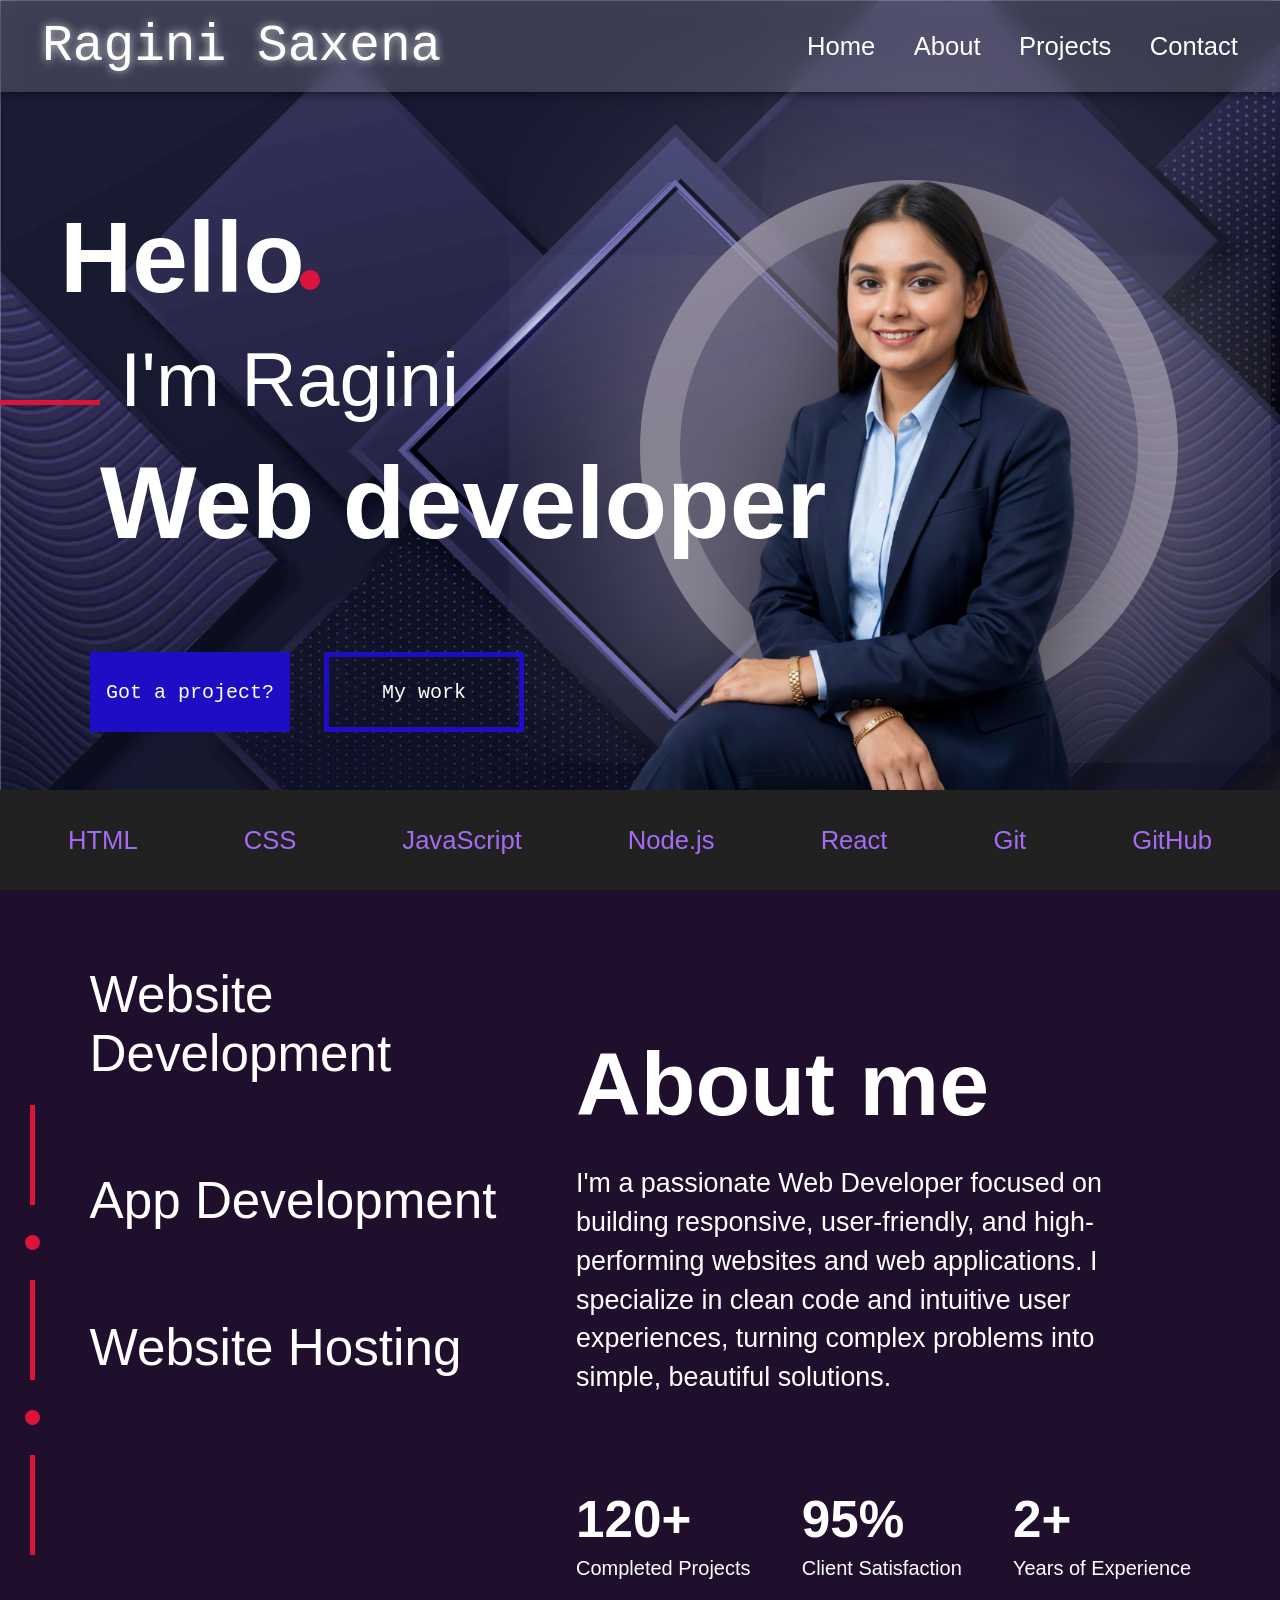
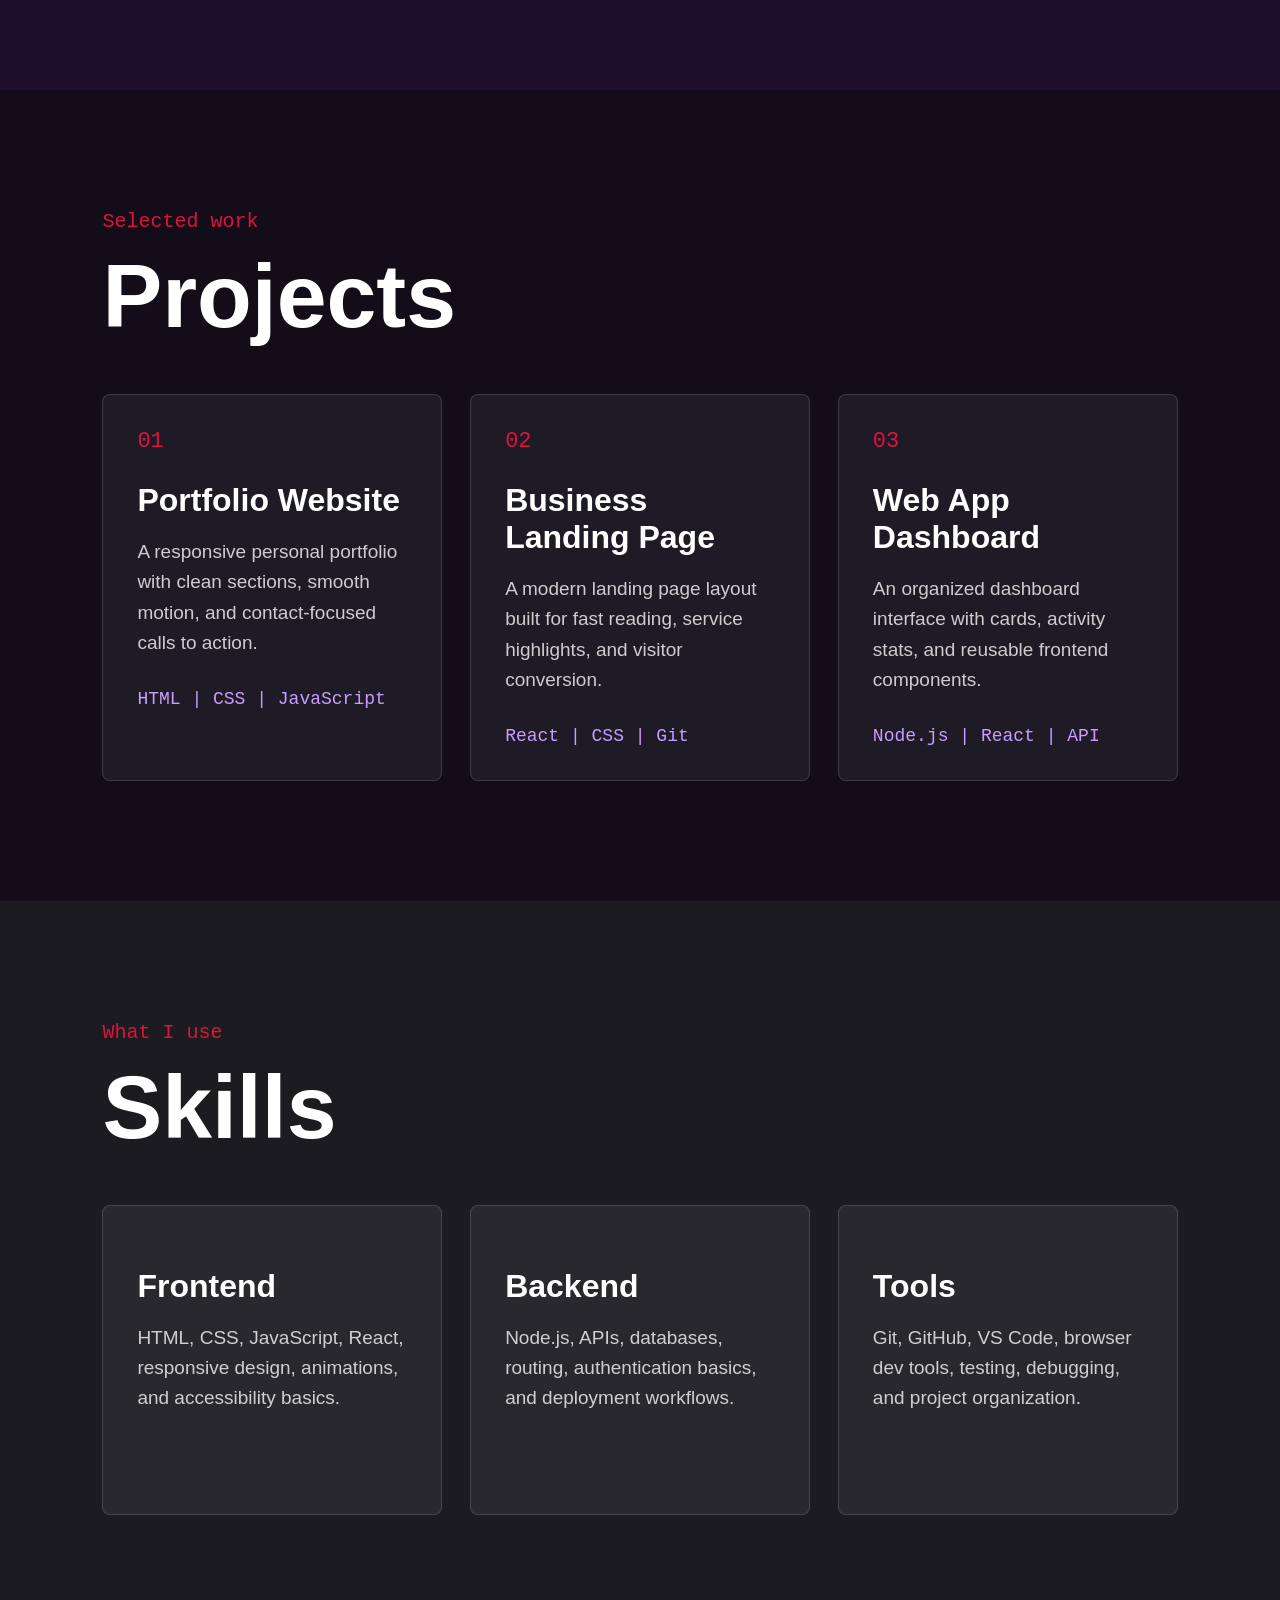
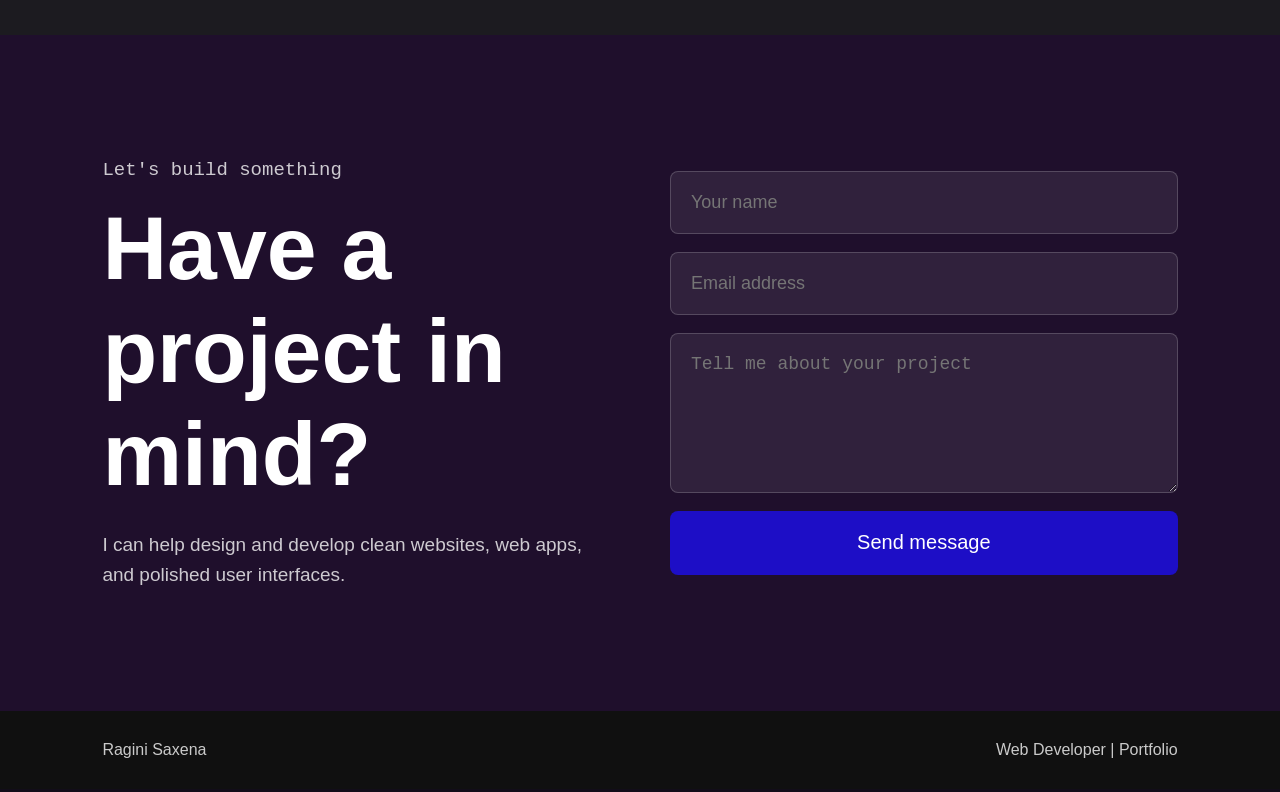
<file: index.html>
<!DOCTYPE html>
<html lang="en">
<head>
    <meta charset="UTF-8">
    <meta name="viewport" content="width=device-width, initial-scale=1.0">
    <title>Ragini Saxena | Portfolio</title>
    <link rel="stylesheet" href="style.css">
</head>
<body>
    <main id="parent">
        <nav id="nav">
            <div id="logo">Ragini Saxena</div>
            <div id="item">
                <a href="#parent">Home</a>
                <a href="#bottom">About</a>
                <a href="#projects">Projects</a>
                <a href="#contact">Contact</a>
            </div>
        </nav>

        <div id="bg"></div>
        <div id="circle"></div>
        <div id="mee"></div>

        <section id="hy">
            <h2>Hello</h2>
            <h3>I'm Ragini</h3>
            <h1>Web developer</h1>
            <div class="hero-actions">
                <a id="btn1" href="#contact">Got a project?</a>
                <a id="btn2" href="#projects">My work</a>
            </div>
            <div id="dot"></div>
            <div id="line"></div>
        </section>

        <section id="program">
            <div>HTML</div>
            <div>CSS</div>
            <div>JavaScript</div>
            <div>Node.js</div>
            <div>React</div>
            <div>Git</div>
            <div>GitHub</div>
        </section>

        <section id="bottom">
            <div id="dolne">
                <div class="line l1"></div>
                <div class="dt"></div>
                <div class="line l2"></div>
                <div class="dt dt2"></div>
                <div class="line l3"></div>
            </div>

            <div id="do">
                <div>Website Development</div>
                <div>App Development</div>
                <div>Website Hosting</div>
            </div>

            <div id="abt">
                <h2>About me</h2>
                <p>I'm a passionate Web Developer focused on building responsive, user-friendly, and high-performing websites and web applications. I specialize in clean code and intuitive user experiences, turning complex problems into simple, beautiful solutions.</p>
            </div>

            <div id="history">
                <div>
                    120+
                    <p>Completed Projects</p>
                </div>
                <div>
                    95%
                    <p>Client Satisfaction</p>
                </div>
                <div>
                    2+
                    <p>Years of Experience</p>
                </div>
            </div>
        </section>
    </main>

    <section id="projects" class="section">
        <div class="section-title">
            <p>Selected work</p>
            <h2>Projects</h2>
        </div>
        <div class="project-grid">
            <article class="project-card">
                <span>01</span>
                <h3>Portfolio Website</h3>
                <p>A responsive personal portfolio with clean sections, smooth motion, and contact-focused calls to action.</p>
                <div>HTML | CSS | JavaScript</div>
            </article>
            <article class="project-card">
                <span>02</span>
                <h3>Business Landing Page</h3>
                <p>A modern landing page layout built for fast reading, service highlights, and visitor conversion.</p>
                <div>React | CSS | Git</div>
            </article>
            <article class="project-card">
                <span>03</span>
                <h3>Web App Dashboard</h3>
                <p>An organized dashboard interface with cards, activity stats, and reusable frontend components.</p>
                <div>Node.js | React | API</div>
            </article>
        </div>
    </section>

    <section id="skills" class="section alt-section">
        <div class="section-title">
            <p>What I use</p>
            <h2>Skills</h2>
        </div>
        <div class="skill-wrap">
            <article>
                <h3>Frontend</h3>
                <p>HTML, CSS, JavaScript, React, responsive design, animations, and accessibility basics.</p>
            </article>
            <article>
                <h3>Backend</h3>
                <p>Node.js, APIs, databases, routing, authentication basics, and deployment workflows.</p>
            </article>
            <article>
                <h3>Tools</h3>
                <p>Git, GitHub, VS Code, browser dev tools, testing, debugging, and project organization.</p>
            </article>
        </div>
    </section>

    <section id="contact" class="section contact-section">
        <div class="contact-copy">
            <p class="contact-label">Let's build something</p>
            <h2>Have a project in mind?</h2>
            <p>I can help design and develop clean websites, web apps, and polished user interfaces.</p>
        </div>
        <form>
            <input type="text" placeholder="Your name" aria-label="Your name">
            <input type="email" placeholder="Email address" aria-label="Email address">
            <textarea placeholder="Tell me about your project" aria-label="Project details"></textarea>
            <button type="submit">Send message</button>
        </form>
    </section>

    <footer>
        <p>Ragini Saxena</p>
        <p>Web Developer | Portfolio</p>
    </footer>
</body>
</html>
</file>
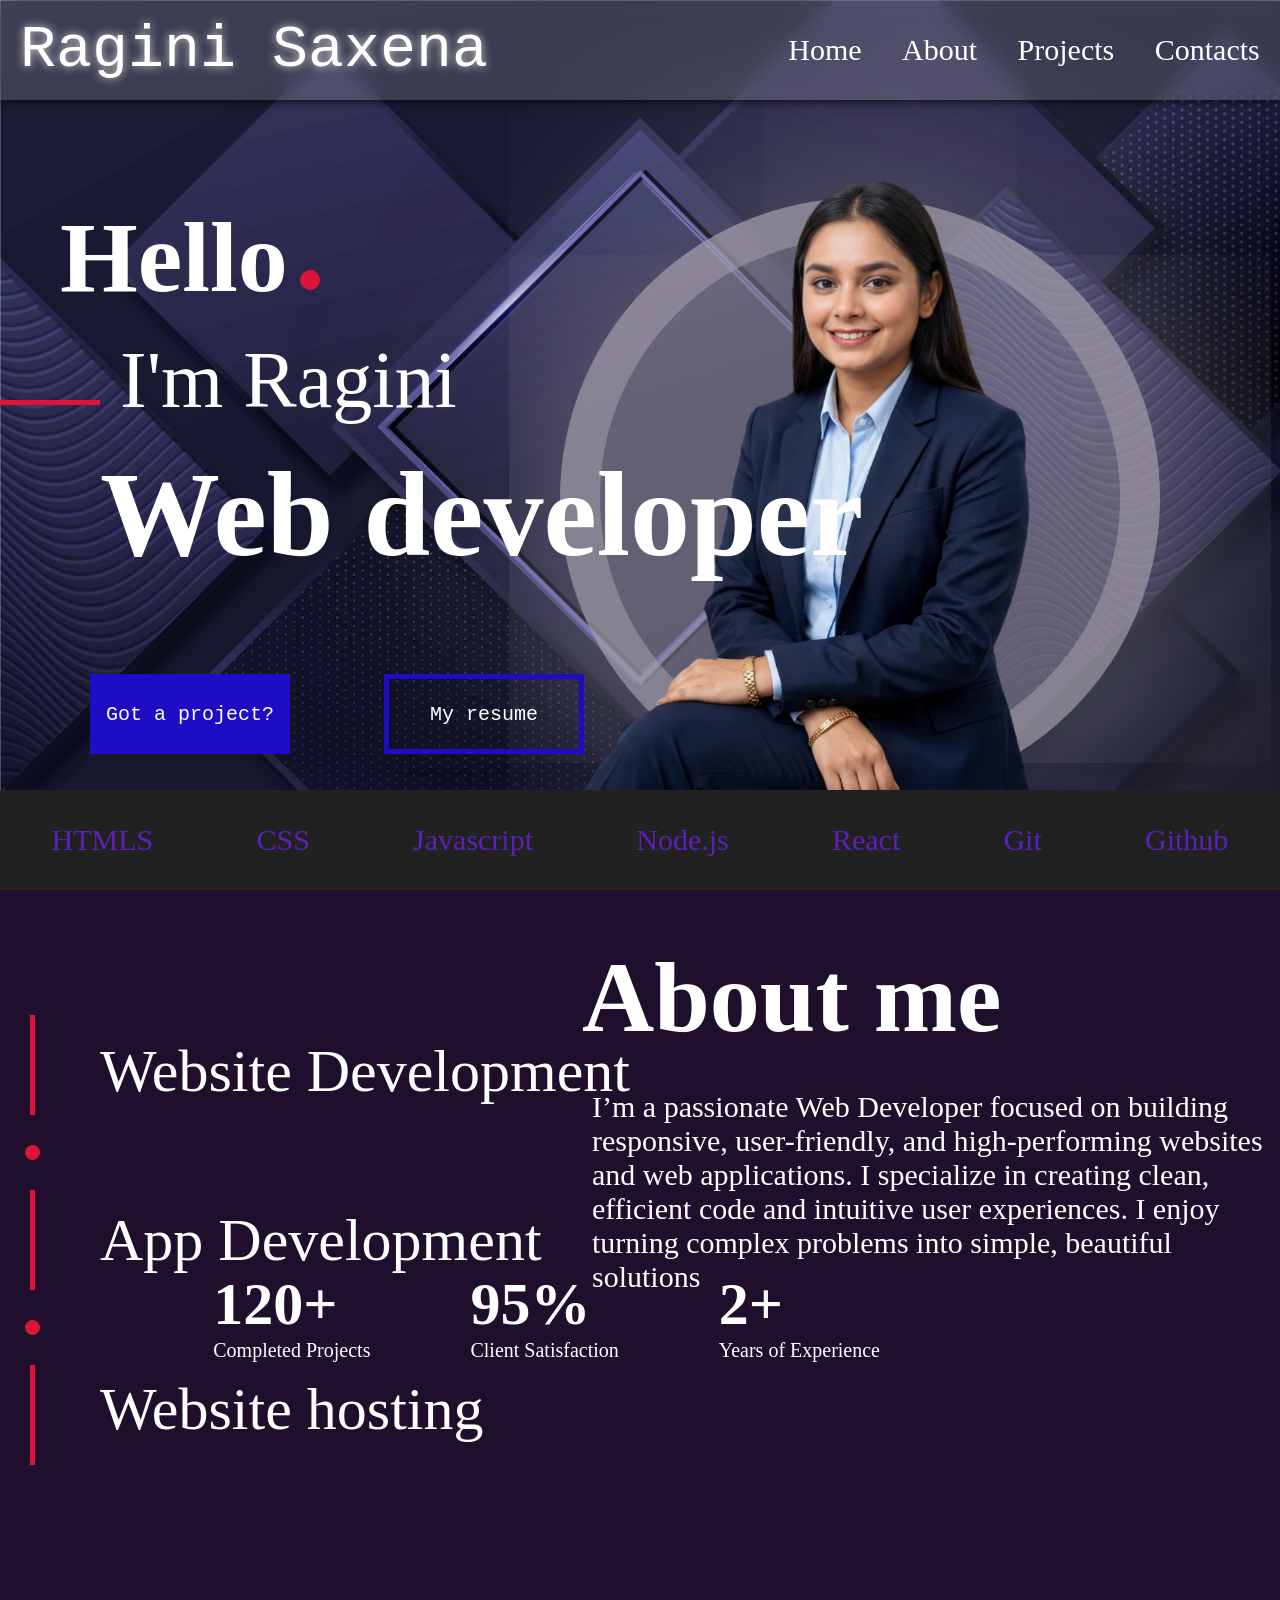
<file: portfolio.html>
<!DOCTYPE html>
<html lang="en">
<head>
    <title>Document</title>
    <link rel="stylesheet" href="portfolio.css">
</head>
<body>
    <div id="parent">
        <div id="nav">
            <div id="logo">Ragini Saxena</div>
            <div id="item">
                 <div>Home</div>
                 <div>About</div>
                 <div>Projects</div>
                 <div>Contacts</div>
             </div>
        </div>
        <div id="bg"></div>
        <div id="circle"></div>
        <div id="mee"></div>
        <div id="hy"> 
            <h2>Hello</h2>
            <h3>I'm Ragini</h3>
            <h1>Web developer</h1>
            <button id="btn1">Got a project?</button>
            <button id="btn2">My resume</button>
            <div id="dot"></div>
            <div id="line"></div>
        </div>
        <div id="program">
             <div>HTMLS</div>
             <div>CSS</div>
             <div>Javascript</div>
             <div>Node.js</div>
             <div>React</div>
             <div>Git</div>
             <div>Github</div>

        </div>
        <div id="bottom">
            <div id="do">
                <div>Website Development</div>
                <div>App Development</div>
                <div>Website hosting</div>
            </div>
            <div id="abt">
                <h1>About me</h1>
                <p>I’m a passionate Web Developer focused on building responsive, user-friendly, and high-performing websites and web applications. I specialize in creating clean, efficient code and intuitive user experiences. I enjoy turning complex problems into simple, beautiful solutions</p>
            </div>
                <div id="history">
                     <div>
                        120+
                        <p>Completed Projects</p>
                    </div>
                    <div>
                        95%
                        <p>Client Satisfaction</p>
                    </div>
                    <div>
                        2+
                        <p>Years of Experience</p>
                    </div>
                </div>
            
        </div>
        <div id="dolne">
                <div class="line l1"></div>
                <div class="dt"></div>
                <div class="line l2"></div>
                <div class="dt dt2"></div>
                <div class="line l3"></div>
        </div>
        
    </div>
    
</body>
</html>
</file>
<file: style.css>
* {
    margin: 0;
    padding: 0;
    box-sizing: border-box;
}

html {
    scroll-behavior: smooth;
}

body {
    min-height: 100vh;
    background-color: rgb(18, 13, 25);
    color: white;
    font-family: Arial, Helvetica, sans-serif;
    overflow-x: hidden;
}

a {
    color: inherit;
    text-decoration: none;
}

#parent {
    width: 100%;
    min-height: 1690px;
    background-image: url("image/bg.jpg");
    background-size: cover;
    background-repeat: no-repeat;
    background-attachment: fixed;
    position: relative;
}

#nav {
    color: white;
    display: flex;
    justify-content: space-between;
    width: 100%;
    min-height: 92px;
    align-items: center;
    position: fixed;
    z-index: 100;
    padding: 12px 42px;
    background-color: rgba(255, 255, 255, 0.15);
    backdrop-filter: blur(10px);
    box-shadow: 2px 0 10px rgba(0, 0, 0, 0.8);
    animation: slideDown 800ms ease both;
}

#logo {
    text-shadow: 0 0 10px rgba(245, 245, 245, 0.82);
    font-family: monospace;
    font-size: clamp(28px, 4vw, 60px);
    cursor: default;
    white-space: nowrap;
}

#item {
    display: flex;
    justify-content: flex-end;
    gap: clamp(16px, 3vw, 48px);
    font-size: clamp(16px, 2vw, 30px);
}

#item a {
    position: relative;
    transition: color 250ms ease, transform 250ms ease;
}

#item a::after {
    content: "";
    width: 0;
    height: 3px;
    background-color: crimson;
    position: absolute;
    left: 0;
    bottom: -8px;
    transition: width 250ms ease;
}

#item a:hover {
    color: blueviolet;
    transform: translateY(-3px);
}

#item a:hover::after {
    width: 100%;
}

#circle {
    height: min(600px, 42vw);
    width: min(600px, 42vw);
    position: absolute;
    border-radius: 50%;
    border: 40px solid rgba(167, 160, 173, 0.53);
    box-shadow: 2px 5px 250px rgba(167, 160, 173, 0.8);
    right: 8%;
    top: 180px;
    animation: pulseRing 4s ease-in-out infinite;
}

#bg {
    height: min(600px, 42vw);
    width: min(600px, 42vw);
    background-color: rgba(167, 160, 173, 0.5);
    border-radius: 50%;
    position: absolute;
    right: 8%;
    top: 180px;
    animation: floatSlow 5s ease-in-out infinite;
}

#mee {
    height: 700px;
    width: 450px;
    background-image: url("image/photo.png");
    background-repeat: no-repeat;
    background-size: contain;
    position: absolute;
    right: 16%;
    top: 180px;
    animation: fadeUp 900ms ease 300ms both;
    filter: drop-shadow(0 30px 45px rgba(0, 0, 0, 0.45));
}

#hy {
    color: white;
    position: absolute;
    top: 200px;
    left: 0;
    animation: fadeUp 900ms ease both;
}

#hy h2 {
    margin-left: 60px;
    font-size: clamp(58px, 8vw, 100px);
}

#hy h3 {
    margin-left: 120px;
    margin-top: 20px;
    font-size: clamp(42px, 6vw, 80px);
    font-weight: 100;
}

#hy h1 {
    margin-left: 100px;
    margin-top: 20px;
    font-size: clamp(58px, 8vw, 120px);
}

.hero-actions {
    display: flex;
    gap: 34px;
    margin-top: 90px;
    margin-left: 90px;
}

#btn1,
#btn2 {
    min-height: 80px;
    width: 200px;
    display: inline-flex;
    align-items: center;
    justify-content: center;
    font-family: monospace;
    color: white;
    font-size: 20px;
    border: 5px solid rgb(29, 14, 198);
    cursor: pointer;
    transition: transform 250ms ease, background-color 250ms ease, box-shadow 250ms ease;
}

#btn1 {
    background-color: rgb(29, 14, 198);
}

#btn2 {
    background-color: transparent;
}

#btn1:hover,
#btn2:hover {
    transform: translateY(-6px);
    box-shadow: 0 18px 30px rgba(29, 14, 198, 0.35);
}

#btn1:hover {
    background-color: transparent;
}

#btn2:hover {
    background-color: rgb(29, 14, 198);
}

#dot {
    height: 20px;
    width: 20px;
    background-color: crimson;
    position: absolute;
    top: 70px;
    border-radius: 50%;
    left: 300px;
    animation: blink 1.5s ease-in-out infinite;
}

#line {
    height: 5px;
    width: 100px;
    background-color: crimson;
    position: absolute;
    top: 200px;
    left: 0;
    animation: growLine 900ms ease 500ms both;
}

#program {
    cursor: default;
    min-height: 100px;
    width: 100%;
    display: flex;
    align-items: center;
    justify-content: space-around;
    gap: 18px;
    background-color: rgb(33, 33, 33);
    position: absolute;
    top: 790px;
    padding: 24px;
    font-size: clamp(18px, 2vw, 30px);
    color: rgba(174, 111, 255, 0.95);
}

#program div {
    transition: transform 250ms ease, color 250ms ease;
}

#program div:hover {
    color: white;
    transform: scale(1.12);
}

#bottom {
    min-height: 800px;
    width: 100%;
    background-color: rgb(31, 15, 44);
    position: absolute;
    top: 890px;
    display: grid;
    grid-template-columns: 45% 55%;
    align-items: center;
    overflow: hidden;
}

#dolne {
    position: absolute;
    left: 0;
    top: 0;
}

.line {
    height: 100px;
    width: 5px;
    background-color: crimson;
    position: absolute;
    top: 215px;
    left: 30px;
}

.l2 {
    top: 390px;
}

.l3 {
    top: 565px;
}

.dt {
    height: 15px;
    width: 15px;
    background-color: crimson;
    position: absolute;
    top: 345px;
    border-radius: 50%;
    left: 25px;
}

.dt2 {
    top: 520px;
}

#do {
    padding-left: clamp(70px, 7vw, 120px);
}

#do div {
    color: white;
    width: 90%;
    font-size: clamp(34px, 4vw, 60px);
    margin-bottom: 88px;
    transition: color 250ms ease, transform 250ms ease;
}

#do div:hover {
    color: rgb(202, 156, 255);
    transform: translateX(16px);
}

#abt {
    color: white;
    padding: 0 8vw 0 0;
}

#abt h2 {
    font-size: clamp(58px, 7vw, 100px);
}

#abt p {
    margin-top: 28px;
    font-size: clamp(20px, 2.1vw, 30px);
    line-height: 1.45;
    max-width: 850px;
}

#history {
    grid-column: 2;
    display: flex;
    gap: clamp(28px, 4vw, 80px);
    color: white;
    font-size: clamp(36px, 4vw, 60px);
    font-weight: bold;
    margin-top: -160px;
}

#history div {
    transition: transform 250ms ease;
}

#history div:hover {
    transform: translateY(-8px);
}

#history p {
    font-size: 20px;
    font-weight: normal;
    margin-top: 8px;
}

.section {
    background-color: rgb(18, 13, 25);
    padding: 120px 8%;
}

.alt-section {
    background-color: rgb(28, 27, 32);
}

.section-title {
    margin-bottom: 46px;
}

.section-title p,
.contact-label {
    color: crimson;
    font-family: monospace;
    font-size: 20px;
    letter-spacing: 0;
    margin-bottom: 12px;
}

.section-title h2,
.contact-section h2 {
    font-size: clamp(48px, 7vw, 96px);
}

.project-grid,
.skill-wrap {
    display: grid;
    grid-template-columns: repeat(3, minmax(0, 1fr));
    gap: 28px;
}

.project-card,
.skill-wrap article {
    min-height: 310px;
    padding: 34px;
    border: 1px solid rgba(255, 255, 255, 0.14);
    background-color: rgba(255, 255, 255, 0.06);
    border-radius: 8px;
    transition: transform 300ms ease, border-color 300ms ease, background-color 300ms ease;
    animation: fadeUp 700ms ease both;
}

.project-card:nth-child(2),
.skill-wrap article:nth-child(2) {
    animation-delay: 120ms;
}

.project-card:nth-child(3),
.skill-wrap article:nth-child(3) {
    animation-delay: 240ms;
}

.project-card:hover,
.skill-wrap article:hover {
    transform: translateY(-12px);
    border-color: rgba(220, 20, 60, 0.75);
    background-color: rgba(255, 255, 255, 0.1);
}

.project-card span {
    color: crimson;
    font-size: 22px;
    font-family: monospace;
}

.project-card h3,
.skill-wrap h3 {
    font-size: 32px;
    margin: 28px 0 18px;
}

.project-card p,
.skill-wrap p,
.contact-copy p {
    color: rgba(255, 255, 255, 0.78);
    font-size: 19px;
    line-height: 1.6;
}

.project-card div {
    color: rgb(202, 156, 255);
    margin-top: 30px;
    font-family: monospace;
    font-size: 18px;
}

.contact-section {
    display: grid;
    grid-template-columns: 1fr 1fr;
    gap: 60px;
    align-items: center;
    background-color: rgb(31, 15, 44);
}

.contact-copy p:last-child {
    margin-top: 24px;
    max-width: 560px;
}

form {
    display: grid;
    gap: 18px;
}

input,
textarea {
    width: 100%;
    border: 1px solid rgba(255, 255, 255, 0.18);
    background-color: rgba(255, 255, 255, 0.08);
    color: white;
    font-size: 18px;
    padding: 20px;
    border-radius: 8px;
    outline: none;
    transition: border-color 250ms ease, background-color 250ms ease;
}

textarea {
    min-height: 160px;
    resize: vertical;
}

input:focus,
textarea:focus {
    border-color: crimson;
    background-color: rgba(255, 255, 255, 0.12);
}

form button {
    min-height: 64px;
    border: 0;
    border-radius: 8px;
    background-color: rgb(29, 14, 198);
    color: white;
    font-size: 20px;
    cursor: pointer;
    transition: transform 250ms ease, background-color 250ms ease;
}

form button:hover {
    transform: translateY(-5px);
    background-color: crimson;
}

footer {
    display: flex;
    justify-content: space-between;
    gap: 20px;
    padding: 30px 8%;
    background-color: rgb(16, 16, 16);
    color: rgba(255, 255, 255, 0.78);
}

@keyframes slideDown {
    from {
        transform: translateY(-100%);
        opacity: 0;
    }
    to {
        transform: translateY(0);
        opacity: 1;
    }
}

@keyframes fadeUp {
    from {
        transform: translateY(36px);
        opacity: 0;
    }
    to {
        transform: translateY(0);
        opacity: 1;
    }
}

@keyframes pulseRing {
    0%,
    100% {
        transform: scale(1);
    }
    50% {
        transform: scale(1.04);
    }
}

@keyframes floatSlow {
    0%,
    100% {
        transform: translateY(0);
    }
    50% {
        transform: translateY(-18px);
    }
}

@keyframes blink {
    0%,
    100% {
        opacity: 1;
        transform: scale(1);
    }
    50% {
        opacity: 0.4;
        transform: scale(0.75);
    }
}

@keyframes growLine {
    from {
        width: 0;
    }
    to {
        width: 100px;
    }
}

@media (max-width: 1100px) {
    #parent {
        min-height: 1840px;
    }

    #nav {
        align-items: flex-start;
        flex-direction: column;
        gap: 14px;
    }

    #item {
        width: 100%;
        justify-content: flex-start;
        flex-wrap: wrap;
    }

    #circle,
    #bg,
    #mee {
        opacity: 0.32;
        right: 4%;
    }

    #bottom {
        top: 960px;
        min-height: 880px;
        grid-template-columns: 1fr;
        padding: 90px 8%;
    }

    #do {
        padding-left: 50px;
    }

    #abt {
        padding: 0;
    }

    #history {
        grid-column: 1;
        margin-top: 0;
        flex-wrap: wrap;
    }

    .project-grid,
    .skill-wrap,
    .contact-section {
        grid-template-columns: 1fr;
    }
}

@media (max-width: 700px) {
    #parent {
        min-height: 1780px;
    }

    #nav {
        padding: 14px 20px;
    }

    #hy {
        top: 210px;
        width: 100%;
        padding: 0 24px;
    }

    #hy h2,
    #hy h3,
    #hy h1,
    .hero-actions {
        margin-left: 0;
    }

    .hero-actions {
        
        margin-top: 48px;
    }

    #btn1,
    #btn2 {
        padding: 10px;
        font-size: medium;
        width: min(100%, 200px);
    }

    #dot,
    #line,
    #circle,
    #bg,
    #mee,
    #dolne {
        display: none;
    }

    #program {
        top: 760px;
        flex-wrap: wrap;
        justify-content: flex-start;
    }

    #bottom {
        top: 920px;
        min-height: 860px;
    }

    #do {
        padding-left: 0;
    }

    #do div {
        margin-bottom: 38px;
    }

    #history {
        gap: 24px;
    }

    .section {
        padding: 82px 6%;
    }

    .project-card,
    .skill-wrap article {
        min-height: auto;
        padding: 26px;
    }

    footer {
        flex-direction: column;
    }
}
</file>
<file: portfolio.css>
*{
    margin: 0;
    padding: 0;
    box-sizing: border-box;
}
#parent{
         width:100%;
         height:790px;
        background-image: url("image/bg.jpg");
        background-size: cover;
        background-repeat: no-repeat;
         position: relative;
}
#nav{
    color: white;
    display: flex;
    justify-content:space-between;
    width:100%;
    height:100px;
    align-items: center;
    position: fixed;
    z-index: 100;
    background-color: rgba(255, 255, 255, 0.15);
    backdrop-filter: blur(10px);
    box-shadow: 2px 0 10px black;

   

}

#logo{
       text-shadow: 0 0 10px rgba(245, 245, 245, 0.822);
       font-family: monospace;
       font-size: 60px;
       padding: 20px;
       cursor: default;
}

#item{
        width:40%;
        display: flex;
        justify-content: space-around;
        font-size: 30px;
        cursor: pointer;

}
#item div:hover{
    cursor: pointer;
    color: blueviolet;
}

#circle{
         height:600px;
         width:600px;
         position: absolute;
         border-radius: 50%;
         border: 40px solid rgba(167, 160, 173, 0.534);
         box-shadow: 2px 5px 250px rgba(167, 160, 173, 0.797);
         right:120px;
         top:25%;


}

#bg{
      height:600px;
      width:600px;
      background-color: rgba(167, 160, 173, 0.505);
      border-radius: 50%;
      position: absolute;
      right: 120px;
      top:25%;

}

#mee{
     height: 700px;
     width: 450px;
     background-image: url("image/photo.png");
     background-repeat: no-repeat;
     background-size: contain;
     position: absolute;
     right: 250px;
    
     top:180px;


}

#hy{
    color: white;
    position: absolute;
    top:200px;

}

#hy h2{
         margin-left: 60px;
         font-size: 100px;
     
}
#hy h3{

     margin-left: 120px;
     margin-top: 20px;
     font-size: 80px;
     font-weight: 100;
}

#hy h1{

     margin-left: 100px;
     margin-top: 20px;
     font-size: 120px;
}

#btn1{

    margin-top: 90px;
    margin-left: 90px;
    height: 80px;
    width: 200px;
    font-family: monospace;
    color: white;
    background-color: rgb(29, 14, 198);
    font-size: 20px;
    border: 5px solid rgb(29, 14, 198);
    cursor: pointer;

}

#btn2{

    margin-top: 90px;
    margin-left: 90px;
    height: 80px;
    width: 200px;
    font-family: monospace;
    color: white;
    background-color: transparent;
    font-size: 20px;
    border: 5px solid rgb(29, 14, 198);
    cursor: pointer;

}
#btn1:hover{
    background-color: transparent;
}
#btn2:hover{
    background-color: rgb(29, 14, 198);
}
#dot{
      height:20px;
      width:20px;
      background-color: crimson;
      position: absolute;
      top:70px;
      border-radius: 50%;
      left: 300px;
}

#line{
       height:5px;
      width:100px;
      background-color: crimson;
      position: absolute;
      top:200px;
      left: 0;

      

}

#program{
        cursor: default;
         height:100px;
         width:100%;
         display: flex;
         align-items: center;
         justify-content: space-around;
         background-color: rgb(33, 33, 33);
         position: absolute;
         top: 790px;
         font-size: 30px;
         color: rgba(102, 32, 207, 0.863);
}

#bottom{

     height:800px;
     width: 100%;
     background-color: rgb(31, 15, 44);
     position: relative;
     top: 890px;
     display: flex;
     justify-content: space-between;
     align-items: center;
}
#dolne{
    position: absolute;
}

.line{
    height:100px;
      width:5px;
      background-color: crimson;
      position: absolute;
      top:215px;
      left: 30px;
}
.l2{
    top: 390px;
}
.l3{
    top: 565px ;
}
.dt{
    height:15px;
      width:15px;
      background-color: crimson;
      position: absolute;
      top:345px;
      border-radius: 50%;
      left: 25px;
}
.dt2{
    top: 520px;
}

#do div{
       color: white;
       width: 90%;
       font-size: 60px;
       margin-left: 100px;
       margin-bottom: 100px;
       
}

#abt{

    width:60%;
    color: white;
    right:0;
    position:absolute ;
    top: 50px;
}

#abt h1{
    position: absolute;
    font-size: 100px;
    left: 70px;
}
#abt p{
    position: absolute;
    top: 150px;
    font-size: 30px;
    margin-left: 80px;
}

#history{
    font-size: 60px;
    gap: 100px;
    margin-top: 30px;
    display: flex;
    justify-content:space-around;
    position: absolute;
    top: 350px;
    right: 400px;
    color: white;
    font-weight: bold;


}
#history p{
    font-size: 20px;
    font-weight: normal;
}
</file>
